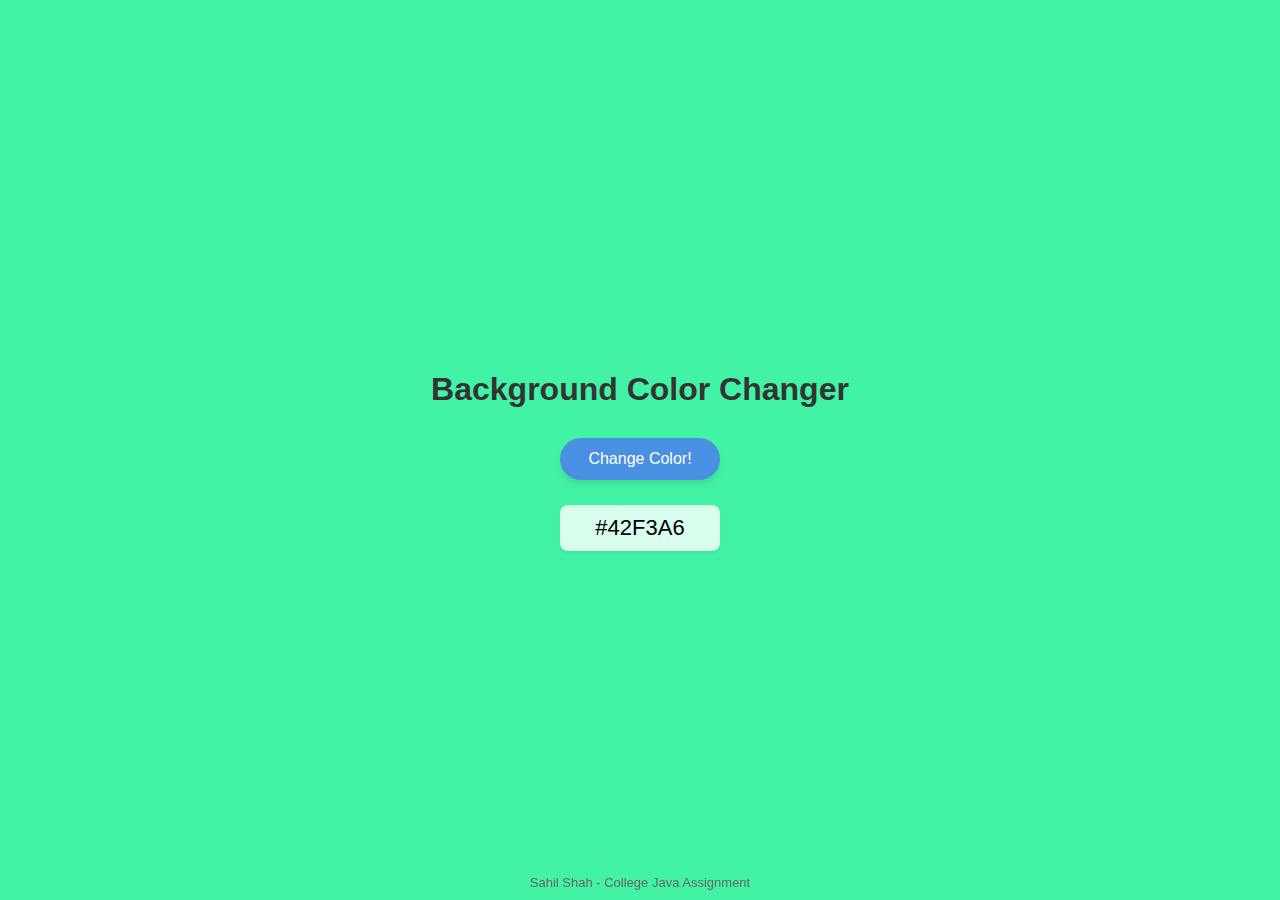
<file: Project 1/index.html>
<!DOCTYPE html>
<html lang="en">
<head>
    <meta charset="UTF-8">
    <meta name="viewport" content="width=device-width, initial-scale=1.0">
    <title>BG Color Changer</title>
    
    <style>
        
        body {
            font-family: 'Segoe UI', Tahoma, Geneva, Verdana, sans-serif;
            display: flex;
            flex-direction: column;
            justify-content: center;
            align-items: center;
            height: 100vh;
            margin: 0;
            transition: background-color 0.5s ease;
            background-color: #f0f0f0;
        }
        
        h1 {
            margin-bottom: 30px;
            color: #333;
        }
        
        
        .color-btn {
            padding: 12px 28px;
            font-size: 16px;
            background-color: #4a90e2;
            color: white;
            border: none;
            border-radius: 25px;
            cursor: pointer;
            margin-bottom: 25px;
            box-shadow: 0 4px 6px rgba(0,0,0,0.1);
            transition: all 0.3s;
        }
        
        .color-btn:hover {
            background-color: #357abD;
            transform: translateY(-2px);
            box-shadow: 0 6px 8px rgba(0,0,0,0.15);
        }
        
        .color-btn:active {
            transform: translateY(1px);
            box-shadow: 0 2px 4px rgba(0,0,0,0.1);
        }
        
        
        .color-display {
            font-size: 22px;
            font-weight: 500;
            background-color: rgba(255, 255, 255, 0.8);
            padding: 10px 20px;
            border-radius: 8px;
            box-shadow: 0 2px 4px rgba(0,0,0,0.05);
            min-width: 120px;
            text-align: center;
        }
        
        
        footer {
            position: fixed;
            bottom: 10px;
            font-size: 13px;
            color: #666;
        }
    </style>
</head>
<body>
    <h1>Background Color Changer</h1>
    
    <button class="color-btn" id="colorButton">Change Color!</button>
    <div class="color-display" id="colorCode">#F0F0F0</div>
    
    <footer>Sahil Shah - College Java Assignment</footer>

    <script>
        
        document.addEventListener('DOMContentLoaded', () => {
            
            const colorBtn = document.getElementById('colorButton');
            const colorDisplay = document.getElementById('colorCode');
            
            
            colorBtn.addEventListener('click', makeNewColor);
            
            
            function makeNewColor() {
                
                const r = Math.floor(Math.random() * 256);
                const g = Math.floor(Math.random() * 256);
                const b = Math.floor(Math.random() * 256);
                
                
                const rHex = r.toString(16).padStart(2, '0');
                const gHex = g.toString(16).padStart(2, '0');
                const bHex = b.toString(16).padStart(2, '0');
                
                
                const newColor = `#${rHex}${gHex}${bHex}`;
                
                
                document.body.style.backgroundColor = newColor;
                
                
                colorDisplay.textContent = newColor.toUpperCase();
                
                
                const brightness = (r * 299 + g * 587 + b * 114) / 1000;
                colorDisplay.style.color = brightness > 128 ? '#000' : '#fff';
            }
            
            
            makeNewColor();
        });
    </script>
</body>
</html>
</file>
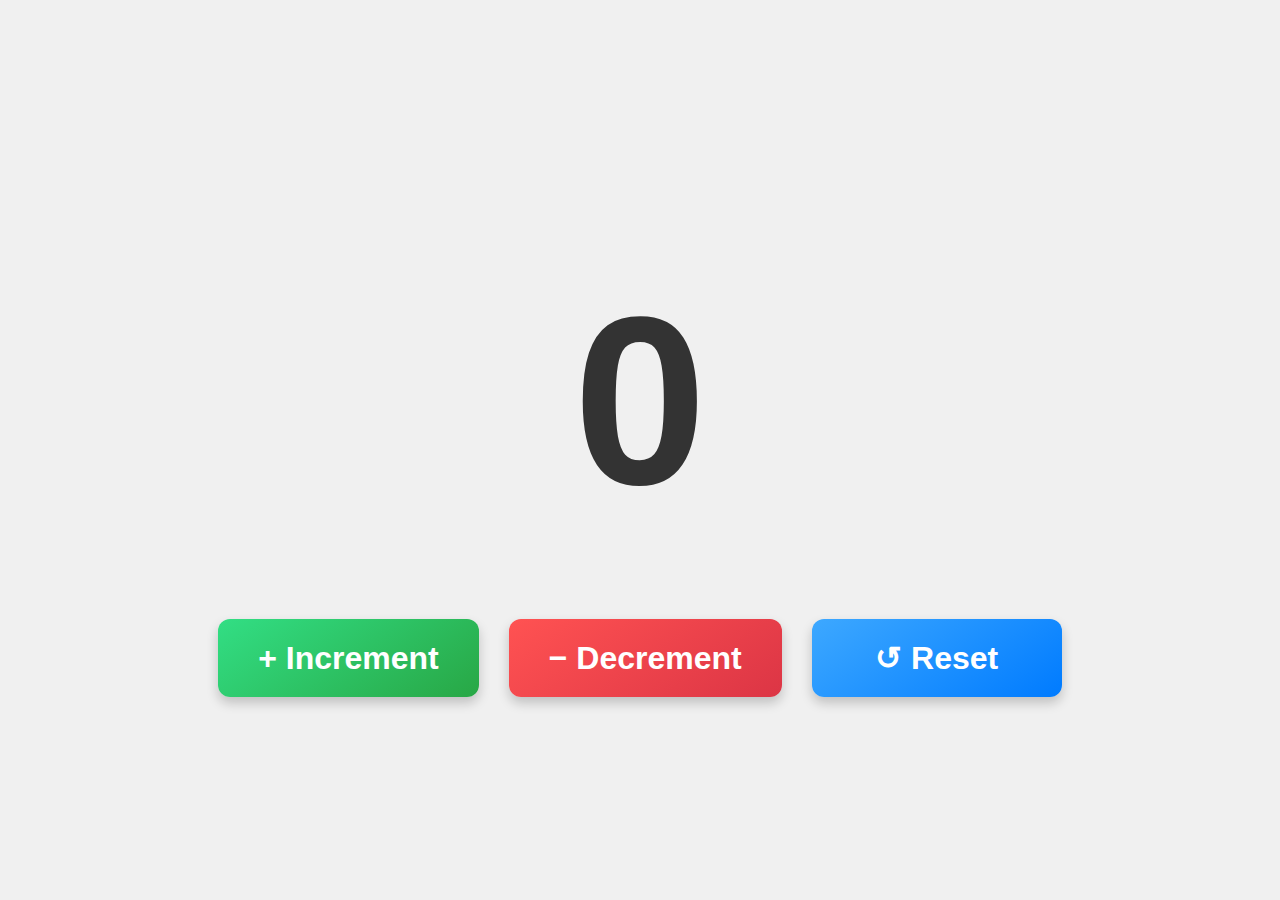
<file: Project 2/index.html>
<!DOCTYPE html>
<html lang="en">
<head>
    <meta charset="UTF-8">
    <meta name="viewport" content="width=device-width, initial-scale=1.0">
    <title>Counter Application</title>
    <link rel="stylesheet" href="styles.css">
</head>
<body>
    <div class="container">
        <div id="counter-display" class="counter">0</div>
        <div class="button-container">
            <button id="increment-btn" class="btn increment-btn">+ Increment</button>
            <button id="decrement-btn" class="btn decrement-btn">− Decrement</button>
            <button id="reset-btn" class="btn reset-btn">↺ Reset</button>
        </div>
    </div>
    <script src="script.js"></script>
</body>
</html>
</file>
<file: Project 2/styles.css>
* {
    margin: 0;
    padding: 0;
    box-sizing: border-box;
    font-family: Arial, sans-serif;
}

body {
    display: flex;
    justify-content: center;
    align-items: center;
    min-height: 100vh;
    background-color: #f0f0f0;
    margin: 0;
}

.container {
    text-align: center;
    width: 100%;
    max-width: 100%;
    padding: 2rem;
    display: flex;
    flex-direction: column;
    justify-content: center;
    align-items: center;
    min-height: 100vh;
}

.counter {
    font-size: 15rem;
    font-weight: bold;
    margin: 60px 0;
    color: #333;
}

.button-container {
    display: flex;
    justify-content: center;
    gap: 30px;
    flex-wrap: wrap;
    margin-top: 20px;
}

.btn {
    padding: 20px 40px;
    border: none;
    border-radius: 12px;
    cursor: pointer;
    color: white;
    font-size: 2rem;
    font-weight: bold;
    min-width: 250px;
    box-shadow: 0 6px 12px rgba(0, 0, 0, 0.2);
    transition: all 0.2s ease;
}

.increment-btn {
    background: linear-gradient(145deg, #32de84, #28a745);
}

.decrement-btn {
    background: linear-gradient(145deg, #ff5252, #dc3545);
}

.reset-btn {
    background: linear-gradient(145deg, #3da8ff, #007bff);
}

.btn:hover {
    transform: translateY(-5px);
    box-shadow: 0 8px 16px rgba(0, 0, 0, 0.3);
}

.btn:active {
    transform: translateY(2px);
    box-shadow: 0 4px 8px rgba(0, 0, 0, 0.2);
}
</file>
